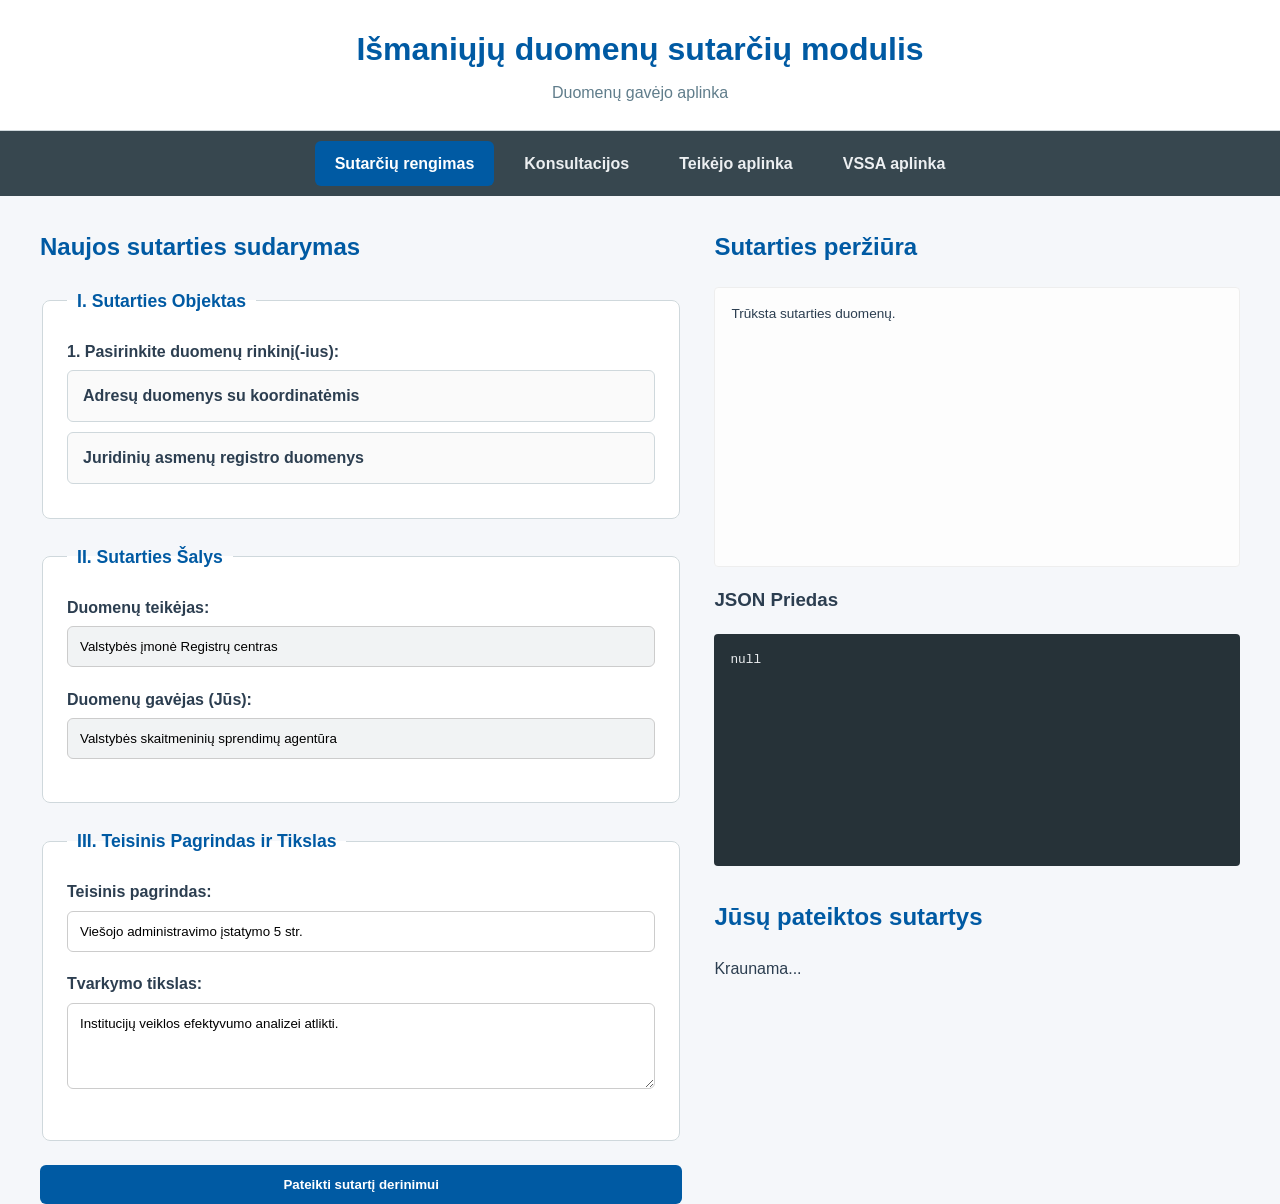
<file: index.html>
<!DOCTYPE html>
<html lang="lt">
<head>
    <meta charset="UTF-8">
    <meta name="viewport" content="width=device-width, initial-scale=1.0">
    <title>Sutarčių rengimas - Išmaniosios sutartys</title>
    <link rel="stylesheet" href="style.css">
</head>
<body>
    <header><div class="container"><h1>Išmaniųjų duomenų sutarčių modulis</h1><p>Duomenų gavėjo aplinka</p></div></header>
    <nav class="main-nav"><div class="container"><a href="index.html" class="active">Sutarčių rengimas</a><a href="consultations.html">Konsultacijos</a><a href="provider.html">Teikėjo aplinka</a><a href="vssa.html">VSSA aplinka</a></div></nav>
    <main class="container">
        <div class="grid-container">
            <div class="form-section">
                <h2>Naujos sutarties sudarymas</h2>
                <form id="agreement-form">
                    <fieldset>
                        <legend>I. Sutarties Objektas</legend>
                        <label>1. Pasirinkite duomenų rinkinį(-ius):</label>
                        <div id="datasets-selection"></div>
                        <div id="models-selection-container" class="selection-container" style="display: none;">
                            <label>2. Pasirinkite modelius:</label>
                            <div id="models-selection"></div>
                        </div>
                        <div id="properties-selection-container" class="selection-container" style="display: none;">
                            <label>3. Pasirinkite savybes:</label>
                            <div id="properties-selection"></div>
                        </div>
                    </fieldset>
                    <fieldset>
                        <legend>II. Sutarties Šalys</legend>
                        <label for="assignerName">Duomenų teikėjas:</label>
                        <input type="text" id="assignerName" readonly value="Valstybės įmonė Registrų centras">
                        <label for="assigneeName">Duomenų gavėjas (Jūs):</label>
                        <input type="text" id="assigneeName" readonly>
                    </fieldset>
                    <fieldset>
                        <legend>III. Teisinis Pagrindas ir Tikslas</legend>
                        <label for="legalBasis">Teisinis pagrindas:</label>
                        <input type="text" id="legalBasis" value="Viešojo administravimo įstatymo 5 str.">
                        <label for="dataPurpose">Tvarkymo tikslas:</label>
                        <textarea id="dataPurpose" rows="4">Institucijų veiklos efektyvumo analizei atlikti.</textarea>
                    </fieldset>
                    <button type="button" id="submit-agreement" class="btn-primary">Pateikti sutartį derinimui</button>
                </form>
            </div>
            <div class="preview-section">
                <h2>Sutarties peržiūra</h2>
                <div id="agreement-preview" class="agreement-text"></div>
                <h3>JSON Priedas</h3>
                <pre id="json-preview"></pre>
                <div id="sent-agreements-container"><h2>Jūsų pateiktos sutartys</h2><div id="sent-agreements-list"><p>Kraunama...</p></div></div>
            </div>
        </div>
    </main>
    <div id="agreement-view-modal" class="modal-overlay" style="display: none;">
        <div class="modal-content">
            <h2>Sutarties peržiūra</h2>
            <div class="modal-split-layout">
                <div class="modal-column"><h3>Sutarties tekstas</h3><div id="modal-agreement-text" class="agreement-text"></div></div>
                <div class="modal-column"><h3>JSON Priedas</h3><pre id="modal-agreement-json" class="json-view"></pre></div>
            </div>
            <div class="modal-actions"><button id="close-agreement-modal-btn" class="btn-secondary">Uždaryti</button></div>
        </div>
    </div>
    <script src="script.js"></script>
</body>
</html>
</file>
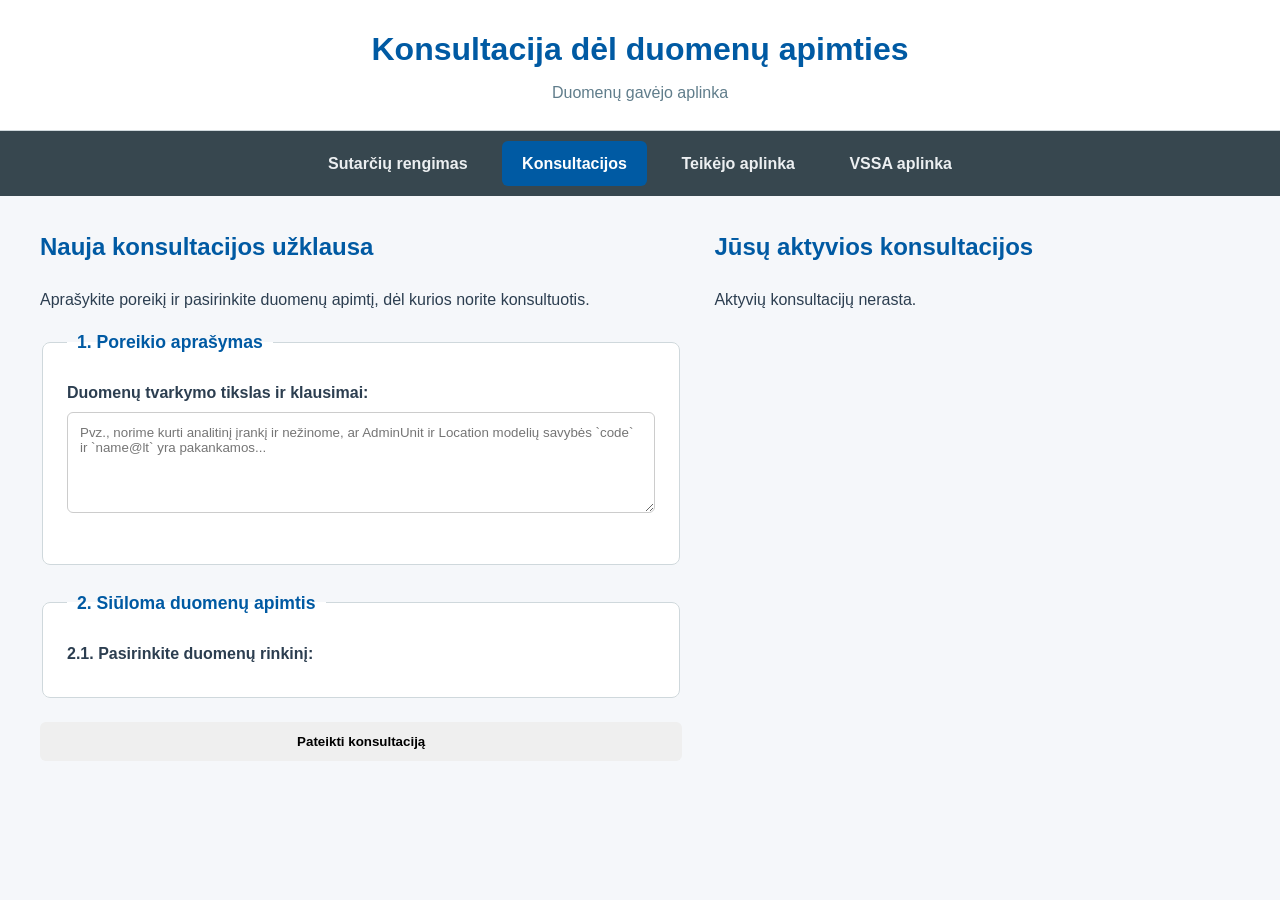
<file: consultations.html>
<!DOCTYPE html>
<html lang="lt">
<head>
    <meta charset="UTF-8">
    <meta name="viewport" content="width=device-width, initial-scale=1.0">
    <title>Konsultacijos - Išmaniosios sutartys</title>
    <link rel="stylesheet" href="style.css">
</head>
<body>
    <header>
        <div class="container"><h1>Konsultacija dėl duomenų apimties</h1><p>Duomenų gavėjo aplinka</p></div>
    </header>
    <nav class="main-nav">
        <div class="container">
            <a href="index.html">Sutarčių rengimas</a>
            <a href="consultations.html" class="active">Konsultacijos</a>
            <a href="provider.html">Teikėjo aplinka</a>
            <a href="vssa.html">VSSA aplinka</a>
        </div>
    </nav>
    <main class="container">
        <div class="grid-container">
            <div class="form-section">
                <h2>Nauja konsultacijos užklausa</h2>
                <p class="helper-text">Aprašykite poreikį ir pasirinkite duomenų apimtį, dėl kurios norite konsultuotis.</p>
                <form id="consultation-form">
                    <fieldset>
                        <legend>1. Poreikio aprašymas</legend>
                        <label for="consult-dataPurpose">Duomenų tvarkymo tikslas ir klausimai:</label>
                        <textarea id="consult-dataPurpose" rows="5" placeholder="Pvz., norime kurti analitinį įrankį ir nežinome, ar AdminUnit ir Location modelių savybės `code` ir `name@lt` yra pakankamos..."></textarea>
                    </fieldset>
                    <fieldset>
                        <legend>2. Siūloma duomenų apimtis</legend>
                        <label>2.1. Pasirinkite duomenų rinkinį:</label>
                        <div id="consult-datasets-selection"></div>
                        
                        <div id="consult-models-container" class="selection-container" style="display: none;">
                            <label>2.2. Pasirinkite modelius:</label>
                            <div id="consult-models-selection"></div>
                        </div>
                        <div id="consult-properties-container" class="selection-container" style="display: none;">
                            <label>2.3. Pasirinkite savybes:</label>
                            <div id="consult-properties-selection"></div>
                        </div>
                    </fieldset>
                    <button type="button" id="submit-consultation">Pateikti konsultaciją</button>
                </form>
            </div>
            <div class="preview-section">
                <h2>Jūsų aktyvios konsultacijos</h2>
                <div id="active-consultations-list" class="contracts-list-container"><p>Aktyvių konsultacijų nerasta.</p></div>
            </div>
        </div>
    </main>
    <!-- MODAL langas liko nepakitęs, todėl čia nepateikiamas -->
    <script src="consultations.js"></script>
</body>
</html>
</file>
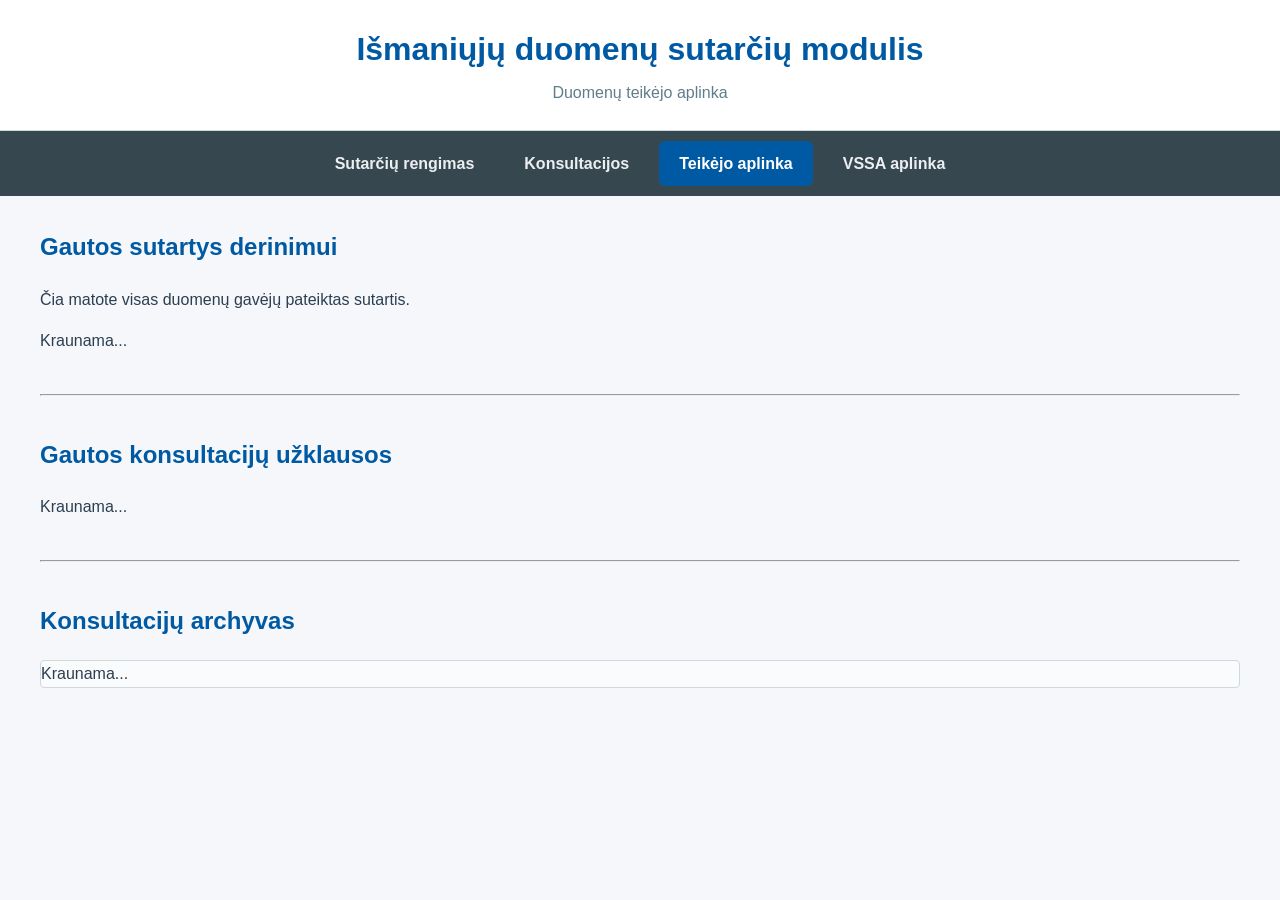
<file: provider.html>
<!DOCTYPE html>
<html lang="lt">
<head>
    <meta charset="UTF-8">
    <meta name="viewport" content="width=device-width, initial-scale=1.0">
    <title>Teikėjo aplinka - Išmaniosios sutartys</title>
    <link rel="stylesheet" href="style.css">
</head>
<body>
    <header><div class="container"><h1>Išmaniųjų duomenų sutarčių modulis</h1><p>Duomenų teikėjo aplinka</p></div></header>
    <nav class="main-nav"><div class="container"><a href="index.html">Sutarčių rengimas</a><a href="consultations.html">Konsultacijos</a><a href="provider.html" class="active">Teikėjo aplinka</a><a href="vssa.html">VSSA aplinka</a></div></nav>
    <main class="container">
        <h2>Gautos sutartys derinimui</h2>
        <p class="helper-text">Čia matote visas duomenų gavėjų pateiktas sutartis.</p>
        <div id="contracts-list" class="contracts-list-container"><p>Kraunama...</p></div>
        <hr style="margin: 2.5rem 0;">
        <h2>Gautos konsultacijų užklausos</h2>
        <div id="provider-consultations-list" class="contracts-list-container"><p>Kraunama...</p></div>
        <hr style="margin: 2.5rem 0;">
        <h2>Konsultacijų archyvas</h2>
        <ul id="archived-consultations-list" class="archive-list"><li class="archive-placeholder">Kraunama...</li></ul>
    </main>
    <div id="agreement-view-modal" class="modal-overlay" style="display: none;">
        <div class="modal-content">
            <h2>Sutarties peržiūra</h2>
            <div class="modal-split-layout">
                <div class="modal-column"><h3>Sutarties tekstas</h3><div id="modal-agreement-text" class="agreement-text"></div></div>
                <div class="modal-column"><h3>JSON Priedas</h3><pre id="modal-agreement-json" class="json-view"></pre></div>
            </div>
            <div id="agreement-modal-actions" class="modal-actions"></div>
            <div class="modal-actions" style="margin-top: 10px;"><button id="close-agreement-modal-btn" class="btn-secondary">Uždaryti</button></div>
        </div>
    </div>
    <div id="chat-modal" class="modal-overlay" style="display: none;"><div class="modal-content"><h2 id="chat-modal-title">Konsultacijos peržiūra</h2><div id="chat-history" class="chat-history"></div><div class="chat-input-area" id="chat-input-area"><textarea id="chat-message-input" placeholder="Jūsų atsakymas..." rows="3"></textarea><button id="send-chat-message">Atsakyti</button></div><div class="modal-actions"><button id="close-chat-modal-btn" class="btn-secondary">Uždaryti</button></div></div></div>
    <script src="provider.js"></script>
</body>
</html>
</file>
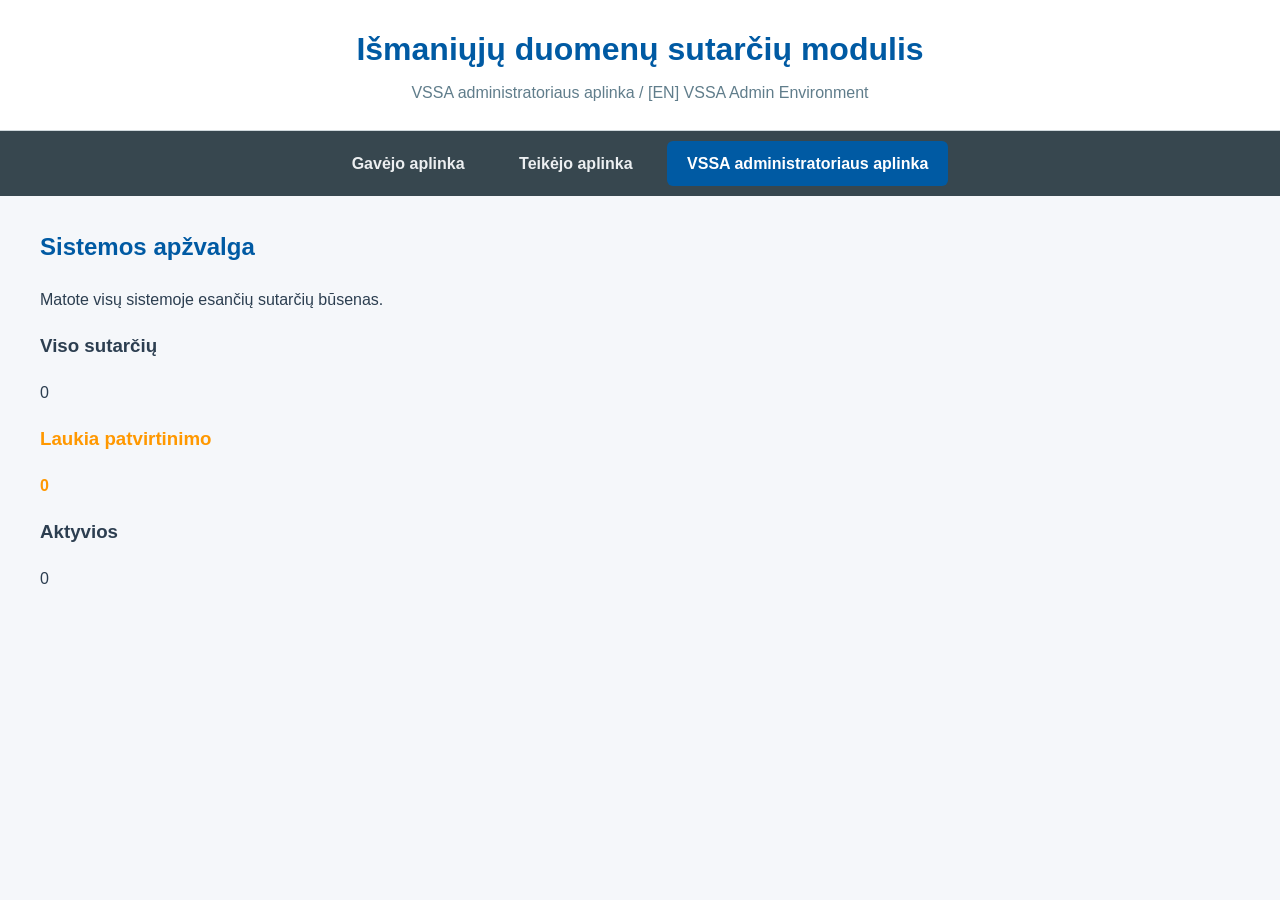
<file: vssa.html>
<!DOCTYPE html>
<html lang="lt">
<head>
    <meta charset="UTF-8">
    <meta name="viewport" content="width=device-width, initial-scale=1.0">
    <title>VSSA Aplinka - Išmaniosios sutartys</title>
    <link rel="stylesheet" href="style.css">
</head>
<body>
    <header>
        <div class="container">
            <h1>Išmaniųjų duomenų sutarčių modulis</h1>
            <p>VSSA administratoriaus aplinka / [EN] VSSA Admin Environment</p>
        </div>
    </header>

    <nav class="main-nav">
        <div class="container">
            <a href="index.html">Gavėjo aplinka</a>
            <a href="provider.html">Teikėjo aplinka</a>
            <a href="vssa.html" class="active">VSSA administratoriaus aplinka</a>
        </div>
    </nav>

    <main class="container">
        <h2>Sistemos apžvalga</h2>
        <p class="helper-text">Matote visų sistemoje esančių sutarčių būsenas.</p>
        <div id="vssa-contracts-list" class="dashboard-grid">
             <p>Sutarčių nerasta.</p>
        </div>
    </main>

    <script>
        document.addEventListener('DOMContentLoaded', () => {
            const vssaList = document.getElementById('vssa-contracts-list');
            const agreements = JSON.parse(localStorage.getItem('agreements')) || [];
            
            const totalCount = agreements.length;
            const activeCount = agreements.filter(a => a.status === 'active').length; // Simuliacija
            const pendingCount = agreements.filter(a => a.status !== 'active').length; // Simuliacija

            vssaList.innerHTML = `
                <div class="dashboard-card status-total">
                    <h3>Viso sutarčių</h3>
                    <div class="card-metric">${totalCount}</div>
                </div>
                <div class="dashboard-card status-pending">
                    <h3>Laukia patvirtinimo</h3>
                    <div class="card-metric">${pendingCount}</div>
                </div>
                <div class="dashboard-card status-active">
                    <h3>Aktyvios</h3>
                    <div class="card-metric">${activeCount}</div>
                </div>
            `;
        });
    </script>
</body>
</html>
</file>
<file: style.css>
:root {
    --primary-color: #005aa3;
    --primary-hover: #004b8d;
    --text-color: #2c3e50;
    --border-color: #cfd8dc;
    --body-bg: #f5f7fa;
    --success-color: #2e7d32;
    --pending-color: #ff9800;
    --rejected-color: #d32f2f;
    --hover-bg: #eef5f9;
}
body { font-family: -apple-system, BlinkMacSystemFont, "Segoe UI", Roboto, Helvetica, Arial, sans-serif; line-height: 1.6; margin: 0; background-color: var(--body-bg); color: var(--text-color); }
.container { max-width: 1200px; margin: 0 auto; padding: 0 20px; }
header { background-color: white; padding: 1.5rem 0; text-align: center; border-bottom: 1px solid var(--border-color); }
header h1 { margin: 0; color: var(--primary-color); }
header p { margin: 5px 0 0; color: #607d8b; }
.main-nav { background-color: #37474f; padding: 10px 0; text-align: center; margin-bottom: 2rem; }
.main-nav a { color: #eceff1; text-decoration: none; padding: 10px 20px; font-weight: bold; border-radius: 6px; margin: 0 5px; display: inline-block; transition: background-color 0.2s; }
.main-nav a:hover { background-color: #455a64; }
.main-nav a.active { background-color: var(--primary-color); color: white; }
main h2 { color: var(--primary-color); margin-top: 0; }
.grid-container { display: grid; grid-template-columns: 1.1fr 0.9fr; gap: 2rem; }
fieldset { border: 1px solid var(--border-color); border-radius: 8px; margin-bottom: 1.5rem; padding: 1.5rem; background-color: white; }
legend { font-weight: bold; color: var(--primary-color); padding: 0 10px; font-size: 1.1rem; }
label { display: block; margin-bottom: 6px; font-weight: 600; }
input, select, textarea { width: 100%; padding: 12px; margin-bottom: 1.2rem; border: 1px solid #ccc; border-radius: 6px; box-sizing: border-box; font-family: inherit; }
input[readonly] { background-color: #f1f3f4; cursor: not-allowed; }
.selection-container { margin-top: 1.5rem; padding-top: 1.5rem; border-top: 1px dashed var(--border-color); }
.dataset-item, .model-item { padding: 0; }
.dataset-item label, .model-item label { display: block; padding: 12px 15px; border-radius: 6px; cursor: pointer; transition: all 0.2s ease; border: 1px solid #cfd8dc; background-color: #fafafa; font-weight: 600; margin-bottom: 10px; }
.dataset-item label:hover, .model-item label:hover { background-color: var(--hover-bg); border-color: #b0bec5; }
.dataset-item input, .model-item input { display: none; }
.dataset-item label:has(input:checked), .model-item label:has(input:checked) { background-color: #e3f2fd; border-color: var(--primary-color); box-shadow: 0 0 0 1px var(--primary-color); }
.property-group { margin-top: 1.5rem; padding: 1rem; border: 1px solid #cfd8dc; border-radius: 6px; background-color: #fafafa; }
.property-group h4 { margin: 0 0 0.8rem; color: var(--primary-color); border-bottom: 1px solid var(--border-color); padding-bottom: 8px; }
.property-group label { display: flex; align-items: flex-start; padding: 10px 12px; margin-bottom: 5px; border-radius: 4px; font-weight: normal; cursor: pointer; border: 1px solid transparent; transition: background-color 0.2s; }
.property-group label:hover { background-color: var(--hover-bg); }
.property-group label input { width: auto; margin: 3px 12px 0 0; }
.property-group label em { color: #546e7a; font-size: 0.85rem; margin-left: 5px; }

/* --- PERŽIŪROS IR KORTELIŲ STILIAI (PATAISYTA) --- */
.preview-section { position: sticky; top: 20px; height: fit-content; }
.agreement-text { white-space: pre-wrap; font-size: 0.85rem; line-height: 1.5; overflow-y: auto; border: 1px solid #eee; padding: 1rem; background: #fdfdfd; border-radius: 4px; box-sizing: border-box; }
#agreement-preview.agreement-text { height: 280px; margin-bottom: 1rem; }
#json-preview { background-color: #263238; color: #eceff1; padding: 1rem; border-radius: 4px; font-size: 0.8rem; font-family: monospace; overflow-y: auto; height: 200px; }
.status-pending { color: var(--pending-color); font-weight: bold; }
.status-approved { color: var(--success-color); font-weight: bold; }
.status-rejected { color: var(--rejected-color); font-weight: bold; }

/* Mygtukai */
button { border: none; border-radius: 6px; font-weight: bold; cursor: pointer; transition: background-color 0.2s; padding: 12px; width: 100%; }
.btn-primary { background-color: var(--primary-color); color: white; }
.btn-primary:hover { background-color: var(--primary-hover); }
.btn-secondary { background-color: #78909c; color: white; }
.btn-secondary:hover { background-color: #546e7a; }
.btn-success { background-color: var(--success-color); color: white; }
.btn-success:hover { background-color: #1b5e20; }
.btn-danger { background-color: var(--rejected-color); color: white; }
.btn-danger:hover { background-color: #b71c1c; }

/* Išsiųstų/Gautų sutarčių kortelės */
#sent-agreements-container { margin-top: 2rem; }
.sent-agreement-card { background: white; border: 1px solid var(--border-color); border-radius: 6px; margin-bottom: 1rem; box-shadow: 0 1px 3px rgba(0,0,0,0.04); }
.sent-agreement-header { padding: 10px 15px; background: #f9fafb; border-bottom: 1px solid var(--border-color); border-radius: 6px 6px 0 0; font-size: 0.95rem; }
.sent-agreement-body { padding: 15px; }
.rejection-reason { font-style: italic; background-color: #fff5f5; border-left: 3px solid var(--rejected-color); padding: 8px; margin-top: 5px; font-size: 0.9rem; border-radius: 0 4px 4px 0; }
.contract-card { background: white; border: 1px solid var(--border-color); border-left: 5px solid var(--pending-color); padding: 1.2rem; border-radius: 6px; margin-bottom: 1rem; box-shadow: 0 2px 4px rgba(0,0,0,0.02); }
.contract-card.status-approved-border { border-left-color: var(--success-color); }
.contract-card.status-rejected-border { border-left-color: var(--rejected-color); }

/* Modal langai */
.modal-overlay { position: fixed; z-index: 100; left: 0; top: 0; width: 100%; height: 100%; background-color: rgba(0,0,0,0.5); display: flex; align-items: center; justify-content: center; }
.modal-content { background-color: white; width: 95%; max-width: 900px; border-radius: 8px; padding: 2rem; box-shadow: 0 5px 15px rgba(0,0,0,0.3); max-height: 90vh; display: flex; flex-direction: column; }
.modal-actions { margin-top: 1rem; display: flex; justify-content: flex-end; gap: 10px; flex-shrink: 0; }
.chat-history { height: 300px; overflow-y: auto; border: 1px solid var(--border-color); padding: 1rem; margin-bottom: 1rem; background-color: #fafafa; }
.chat-message { margin-bottom: 1rem; padding: 10px 14px; border-radius: 8px; max-width: 85%; }
.chat-message.recipient { background-color: #e3f2fd; margin-right: auto; }
.chat-message.provider { background-color: #e8f5e9; margin-left: auto; }
.chat-input-area { display: flex; gap: 10px; }
.chat-input-area textarea { flex-grow: 1; margin-bottom: 0; }

/* Universalus 50/50 peržiūros lango stilius */
.modal-split-layout { display: grid; grid-template-columns: 1fr 1fr; gap: 1.5rem; flex-grow: 1; min-height: 0; margin-bottom: 1rem; }
.modal-column { display: flex; flex-direction: column; overflow: hidden; }
.modal-column h3 { margin: 0 0 0.5rem; font-size: 1rem; color: var(--primary-color); }
.modal-column .agreement-text, .modal-column .json-view { flex-grow: 1; overflow-y: auto; border: 1px solid var(--border-color); border-radius: 4px; padding: 1rem; font-size: 0.85rem; box-sizing: border-box; margin: 0; }
.modal-column .json-view { background-color: #263238; color: #eceff1; font-family: monospace; }

/* Archyvas */
.archive-list { list-style: none; padding: 0; margin: 0; }
.archive-list li { background: #fafbfc; margin-bottom: 8px; border: 1px solid var(--border-color); border-radius: 4px; }
.archive-list li a { display: block; padding: 12px 15px; text-decoration: none; color: var(--text-color); font-weight: 500; }
</file>
